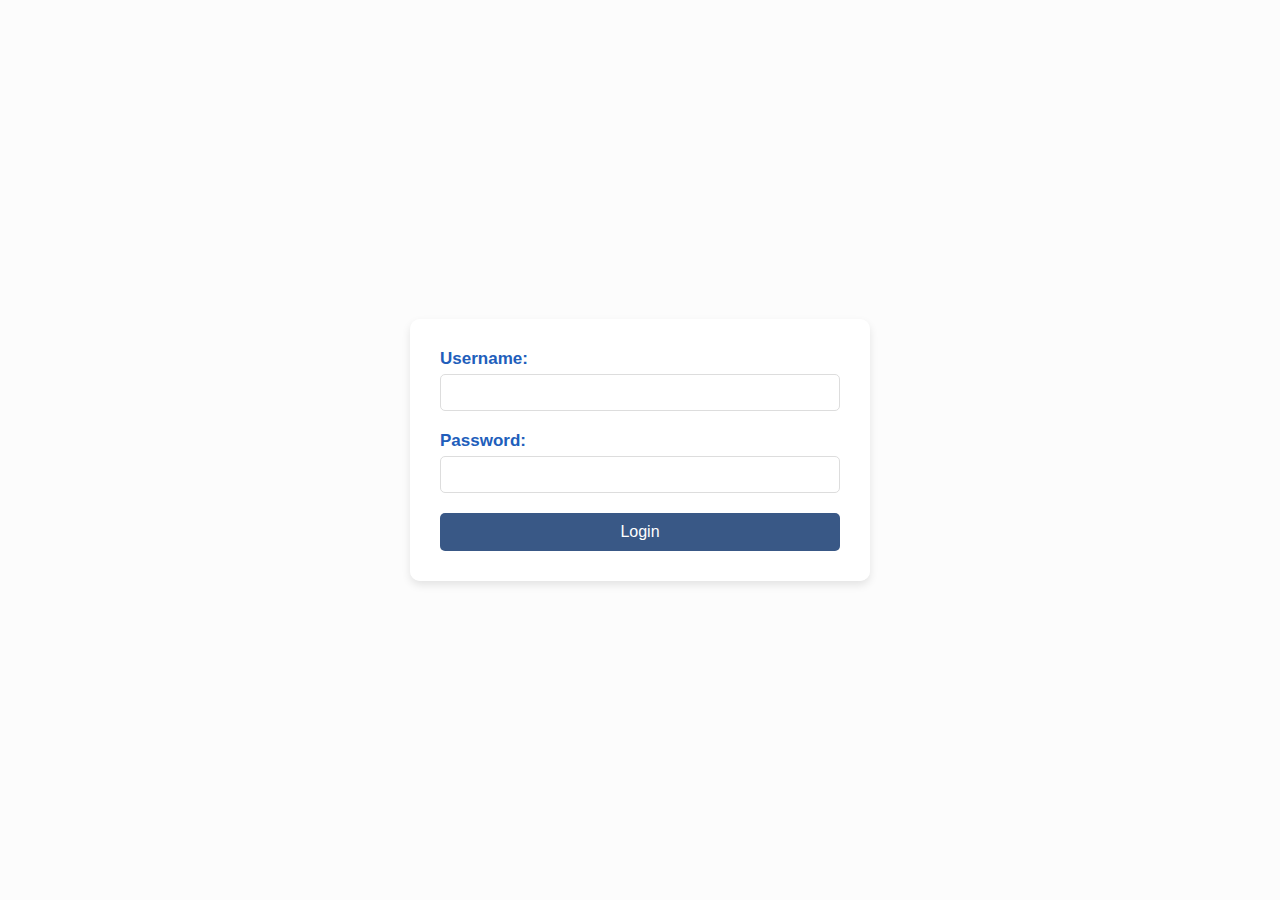
<file: UserSignupForm/src/auth/login.html>
<!DOCTYPE html>
<html lang="en">

<head>
  <meta charset="UTF-8">
  <meta name="viewport" content="width=device-width, initial-scale=1.0">
  <title>Login</title>
  <link rel="stylesheet" href="auth.css">
</head>

<body>
  <div class="form-container">
    <form id="registration-form" method="post" onsubmit="handleSubmit(event)">
      <div class="form-group">
        <label for="username">Username:</label>
        <input type="text" class="username" name="username" required>
        <div id="username-error" class="error-message"></div>
      </div>

      <div class="form-group">
        <label for="password">Password:</label>
        <input type="password" id="password" name="password" required>
        <div id="password-error" class="error-message"></div>
      </div>


      <button type="submit">Login</button>
    </form>
  </div>
  <script src="./auth.js"></script>
</body>

</html>
</file>
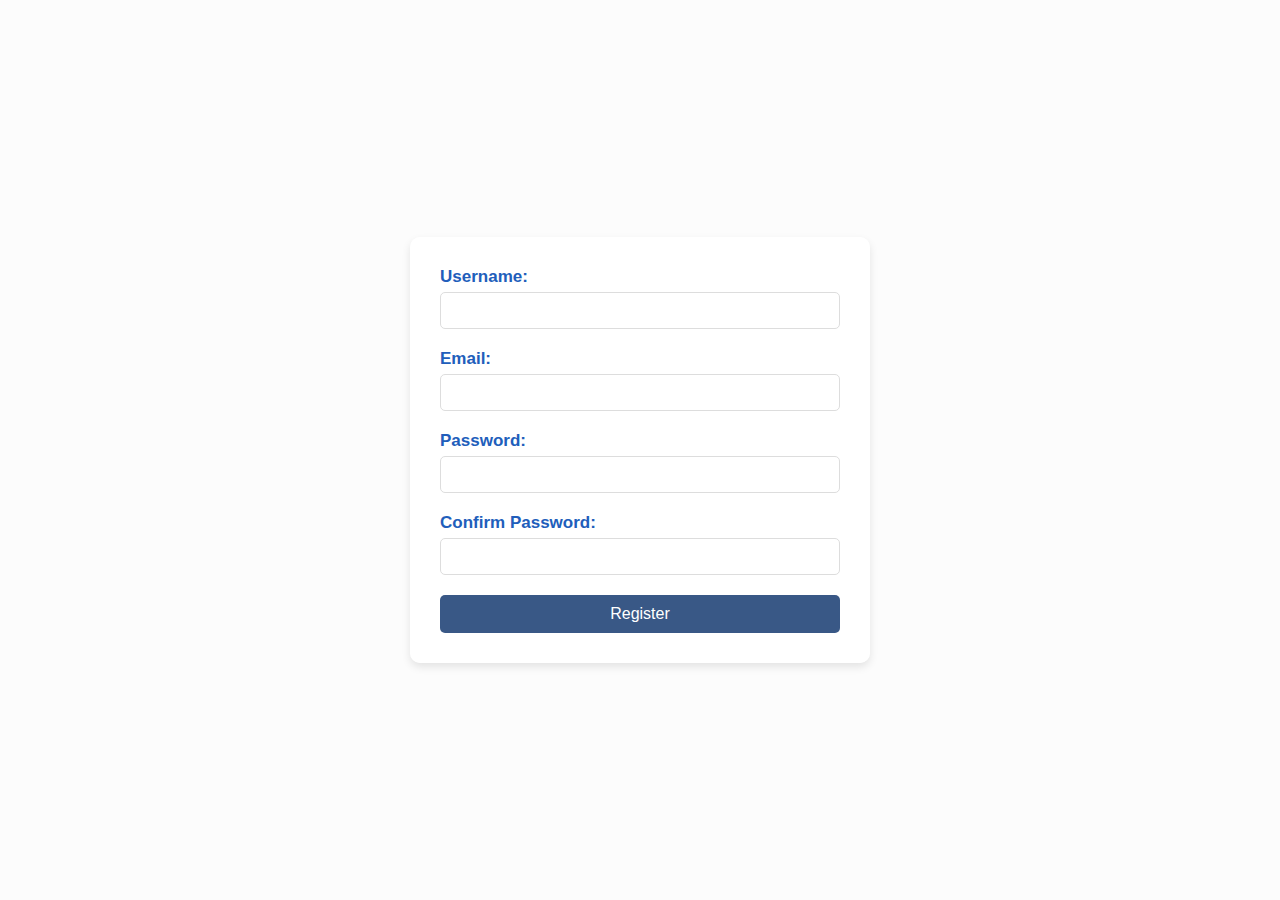
<file: UserSignupForm/src/auth/register.html>
<!DOCTYPE html>
<html lang="en">

<head>
  <meta charset="UTF-8">
  <meta name="viewport" content="width=device-width, initial-scale=1.0">
  <title>Register</title>
  <link rel="stylesheet" href="auth.css">
</head>

<body>
  <div class="form-container">
    <form id="registration-form">
      <div class="form-group">
        <label for="username">Username:</label>
        <input type="text" id="username" name="username" required>
        <div id="username-error" class="error-message"></div>
      </div>

      <div class="form-group">
        <label for="email">Email:</label>
        <input type="email" id="email" name="email" required>
        <div id="email-error" class="error-message"></div>
      </div>

      <div class="form-group">
        <label for="password">Password:</label>
        <input type="password" id="password" name="password" required>
        <div id="password-error" class="error-message"></div>
      </div>

      <div class="form-group">
        <label for="confirm-password">Confirm Password:</label>
        <input type="password" id="confirm-password" name="confirm-password" required>
        <div id="confirm-password-error" class="error-message"></div>
      </div>

      <button type="submit">Register</button>
    </form>
  </div>
</body>

</html>
</file>
<file: UserSignupForm/src/auth/auth.css>
/* General Styles */
body {
    display: flex;
    justify-content: center;
    align-items: center;
    height: 100vh;
    margin: 0;
    background-color: #fcfcfc;
    font-family: "Nunito", sans-serif;
    font-size: 17px;
}

.form-container {
    background-color: rgba(255, 255, 255, 0.9);
    padding: 30px;
    border-radius: 10px;
    box-shadow: 0 4px 8px rgba(0, 0, 0, 0.1);
    max-width: 400px;
    width: 100%;
}

form {
    display: flex;
    flex-direction: column;
}

.form-group {
    margin-bottom: 20px;
}

label {
    display: block;
    margin-bottom: 5px;
    font-weight: bold;
    color: #215ebb;
}

input {
    width: 100%;
    padding: 10px;
    border: 1px solid #ddd;
    border-radius: 5px;
    box-sizing: border-box;
}

button {
    background-color: #395886;
    color: white;
    padding: 10px 15px;
    border: none;
    border-radius: 5px;
    cursor: pointer;
    font-size: 16px;
    transition: background-color 0.3s;
}

button:hover {
    background-color: #4f6e9f;
}

/* Error Message Styles */
.error-message {
    color: red;
    font-size: 14px;
    margin-top: 5px;
    display: none; /* Hidden by default */
}
</file>
